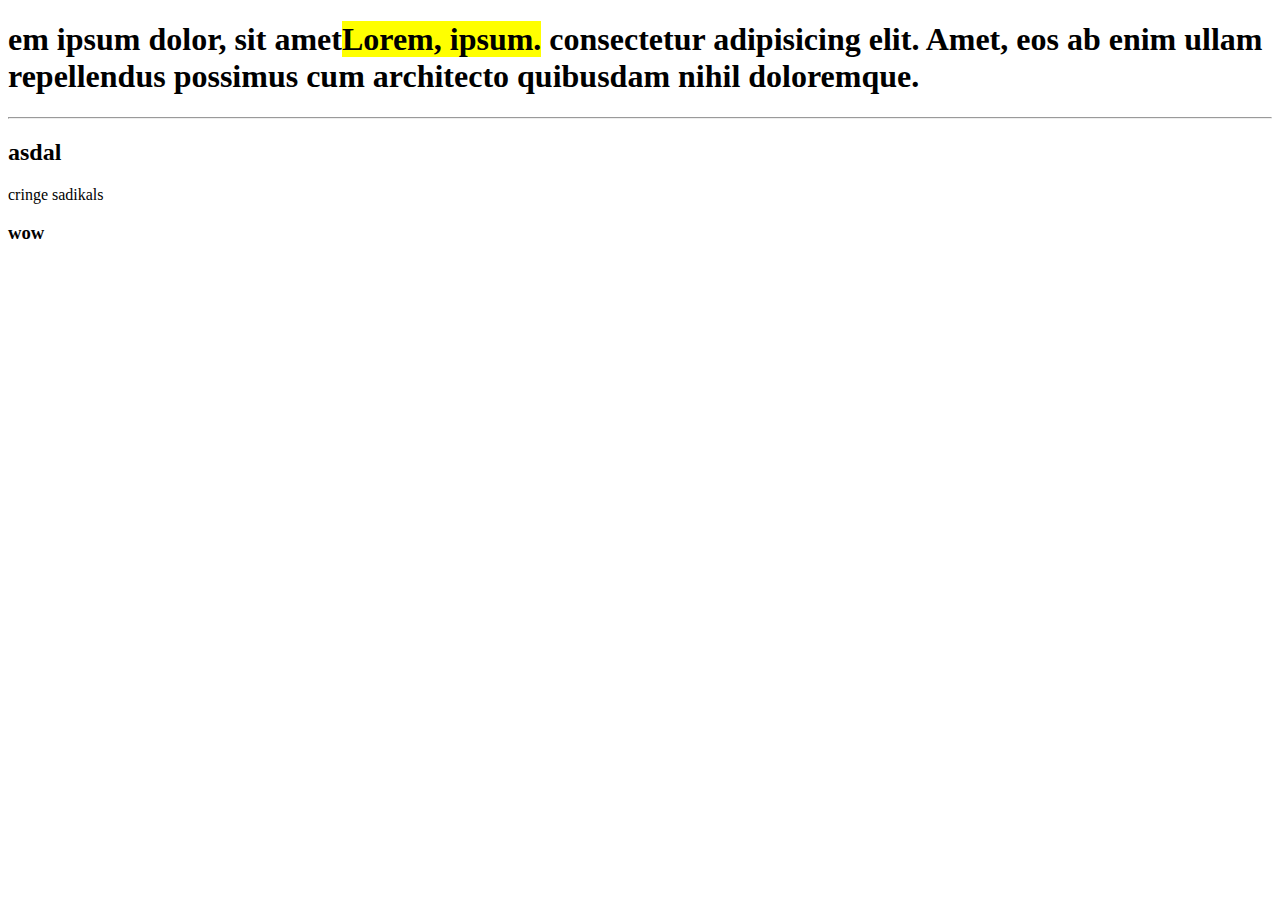
<file: Clase 3/index.html>
<!DOCTYPE html>
<html lang="en">
<head>
    <meta charset="UTF-8">
    <meta http-equiv="X-UA-Compatible" content="IE=edge">
    <meta name="viewport" content="width=device-width, initial-scale=1.0">
    <title>sdadsa</title>
</head>
<body>
    <h1>em ipsum dolor, sit amet<mark>Lorem, ipsum.</mark> consectetur adipisicing elit. Amet, eos ab enim ullam repellendus possimus cum architecto quibusdam nihil doloremque.</h1>
    <hr>
    <h2> asdal </h2>
    <p>cringe sadikals</p>
    <h3> wow </h3>
</body>
</html>
</file>
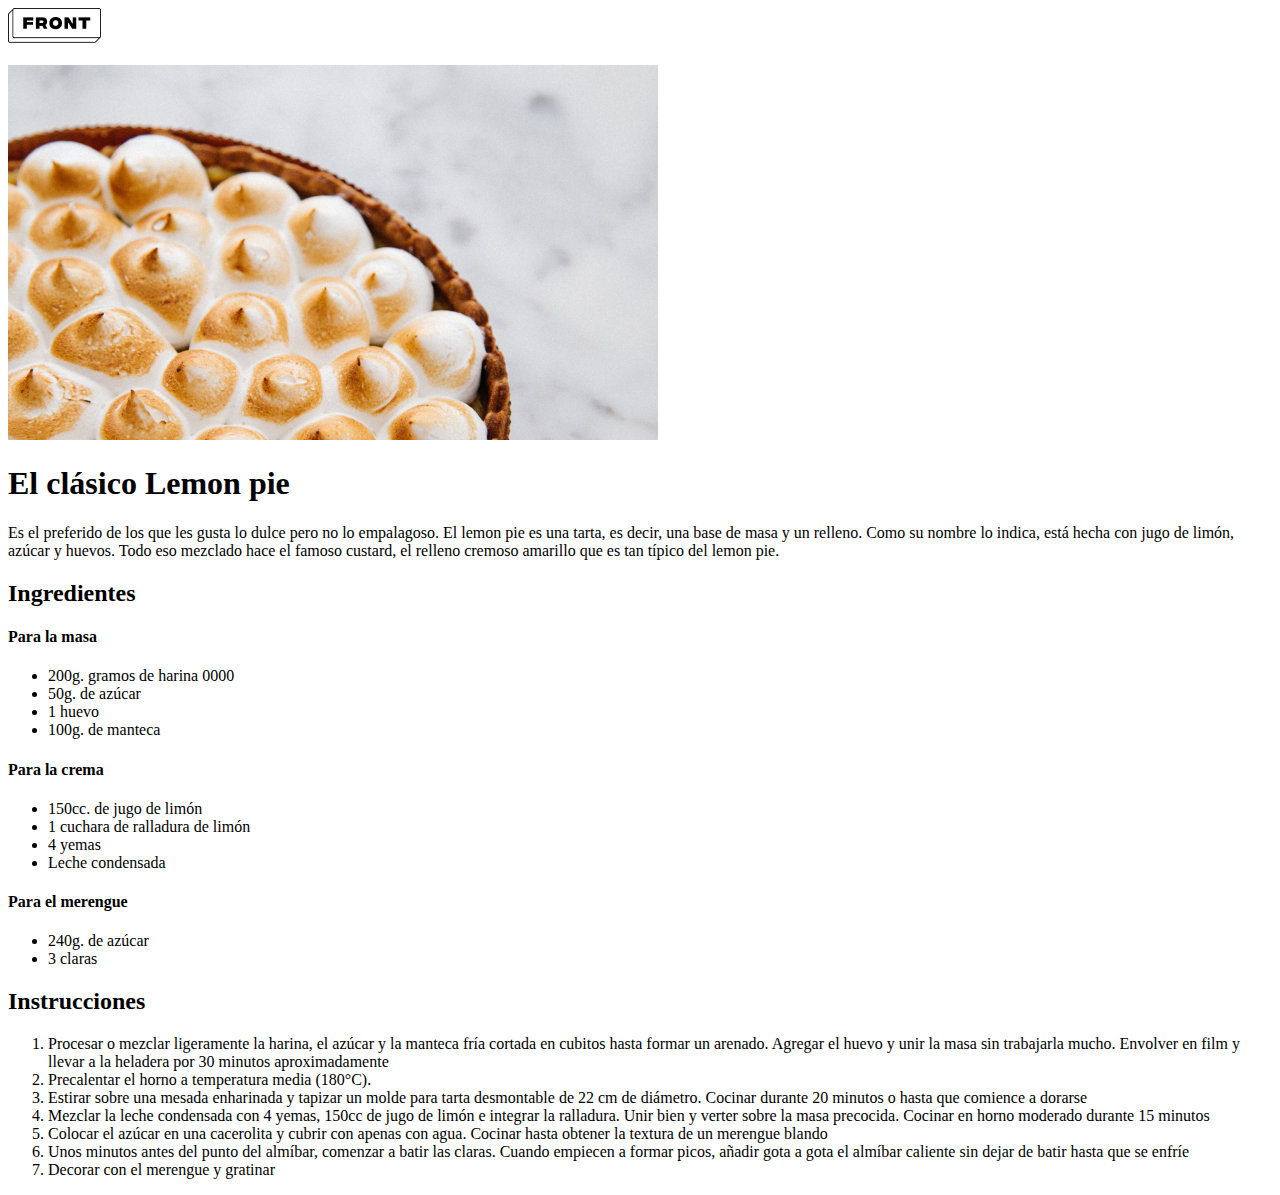
<file: clase5/index.html>
<!DOCTYPE html>
<html lang="en">
<head>
    <meta charset="UTF-8">
    <meta http-equiv="X-UA-Compatible" content="IE=edge">
    <meta name="viewport" content="width=device-width, initial-scale=1.0">
    <title>Clase 04</title>
</head>
<body>
    <section>
        <img src="img/front.png" alt="Logo front">
        <br>
        <br>
            </section>
    <section>
        <img src="img/pie.png" alt="img pie">
        <br>
            </section>

    <section>
        <h1>El clásico Lemon pie</h1>
        <p>Es el preferido de los que les gusta lo dulce pero no lo empalagoso. El lemon pie es una tarta, es decir, una base de masa y un relleno. Como su nombre lo indica, está hecha con jugo de limón, azúcar y huevos. Todo eso mezclado hace el famoso custard, el relleno cremoso amarillo que es tan típico del lemon pie.</p>
            </section>
    
    <section>
        <h2>Ingredientes</h2>
        <h4>Para la masa</h4>
        <ul>
            <li>200g. gramos de harina 0000</li>
            <li>50g. de azúcar</li>
            <li>1 huevo</li>
            <li>100g. de manteca</li>
                </ul>
        <h4>Para la crema</h4>
        <ul>
            <li>150cc. de jugo de limón</li>
            <li>1 cuchara de ralladura de limón</li>
            <li>4 yemas</li>
            <li>Leche condensada</li>
                </ul>
        <h4>Para el merengue</h4>
        <ul>
            <li>240g. de azúcar</li>
            <li>3 claras</li>   
                </ul>
    </section>
    <section>
        <h2>Instrucciones</h2>
        <ol>
            <li>Procesar o mezclar ligeramente la harina, el azúcar y la manteca fría cortada en cubitos hasta formar un arenado. Agregar el huevo y unir la masa sin trabajarla mucho. Envolver en film y llevar a la heladera por 30 minutos aproximadamente</li>
            <li>Precalentar el horno a temperatura media (180°C).</li>
            <li>Estirar sobre una mesada enharinada y tapizar un molde para tarta desmontable de 22 cm de diámetro. Cocinar durante 20 minutos o hasta que comience a dorarse</li>
            <li>Mezclar la leche condensada con 4 yemas, 150cc de jugo de limón e integrar la ralladura. Unir bien y verter sobre la masa precocida. Cocinar en horno moderado durante 15 minutos</li>
            <li>Colocar el azúcar en una cacerolita y cubrir con apenas con agua. Cocinar hasta obtener la textura de un merengue blando</li>
            <li>Unos minutos antes del punto del almíbar, comenzar a batir las claras. Cuando empiecen a formar picos, añadir gota a gota el almíbar caliente sin dejar de batir hasta que se enfríe</li>
            <li>Decorar con el merengue y gratinar</li>
                </ol>
                    </section>
</body>
</html>
</file>
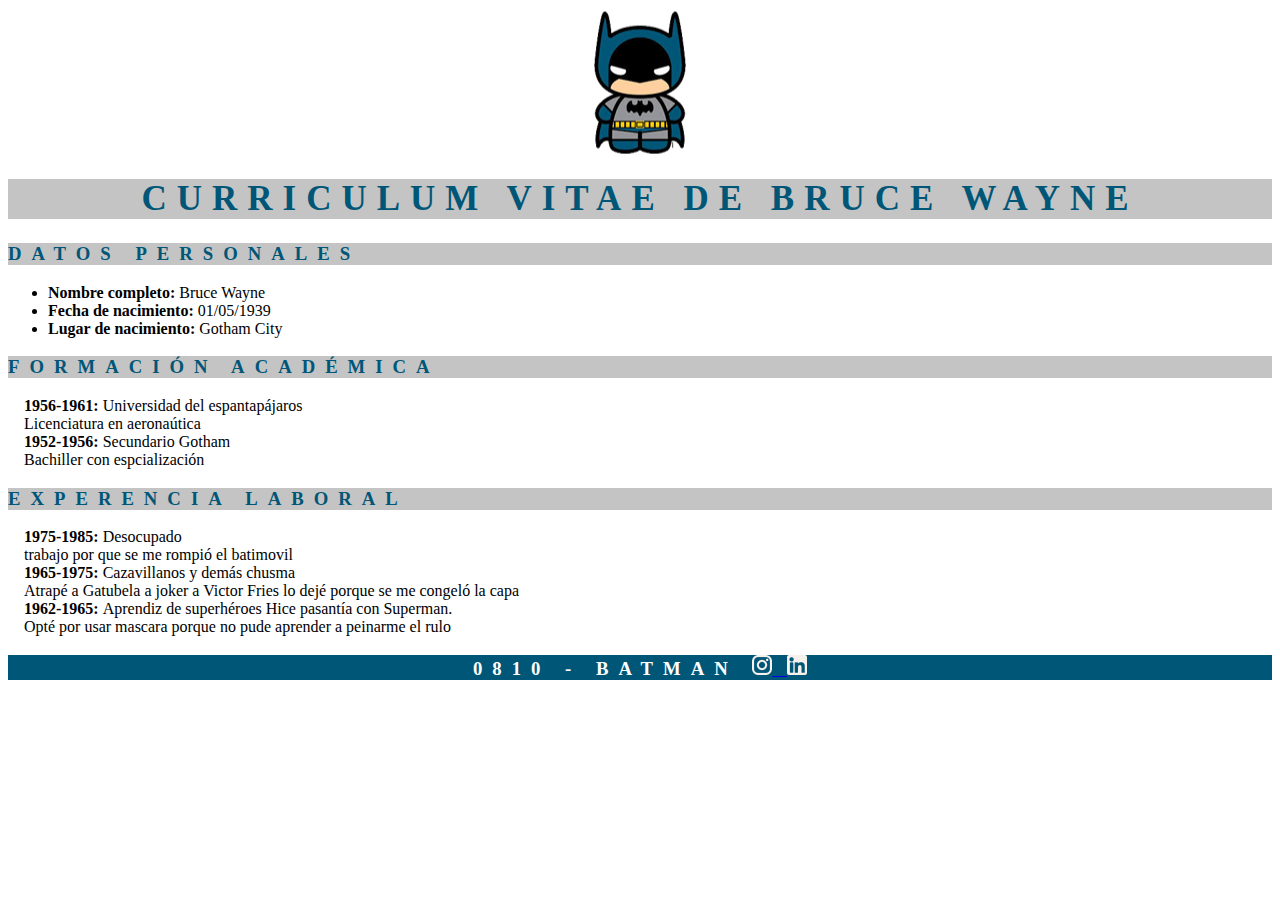
<file: clase7/index.html>
<!DOCTYPE html>
<html lang="en">

<head>
    <meta charset="UTF-8">
    <meta http-equiv="X-UA-Compatible" content="IE=edge">
    <meta name="viewport" content="width=device-width, initial-scale=1.0">
    <title>Clase 7</title>
    <link href="style.css" rel="stylesheet">
</head>

<body>
    <header>
        <div>
            <img class="logobatman" src="img/logo batman.png" alt="Imagen del logo">
        </div>
    </header>
    <section>
        <h1>curriculum vitae de bruce wayne</h1>

    </section>
    <section>
        <h3>datos personales</h3>
        <ul>
            <li><span>Nombre completo:</span> Bruce Wayne</li>
            <li><span>Fecha de nacimiento:</span> 01/05/1939</li>
            <li><span>Lugar de nacimiento:</span> Gotham City</li>
        </ul>

        <h3>formación académica</h3>
        <ul class="no-bullets">
            <li><span>1956-1961:</span> Universidad del espantapájaros <br> Licenciatura en aeronaútica</li>
            <li><span>1952-1956:</span> Secundario Gotham <br> Bachiller con espcialización</li>
        </ul>

        <h3>experencia laboral</h3>
        <ul class="no-bullets">
            <li><span>1975-1985: </span>Desocupado <br> trabajo por que se me rompió el batimovil</li>
            <li><span>1965-1975: </span>Cazavillanos y demás chusma <br> Atrapé a Gatubela a joker a Victor Fries lo dejé
                porque se me congeló la capa</li>
            <li><span>1962-1965: </span>Aprendiz de superhéroes Hice pasantía con Superman.<br> Opté por usar mascara
                porque no pude aprender a peinarme el rulo</li>
        </ul>
    </section>
    <footer>
        <h3 class="mini">0810 - batman
            <a href="https://www.instagram.com" target="_blank"> <img src="img/ico_instagram.png" alt="Icono instagram"> </a>
            <a href="https://www.linkedin.com"target="_blank"><img src="img/ico_linkedin.png" alt="Icono Linkedin"> </a>
        </h3>
    </footer>
</body>

</html>
</file>
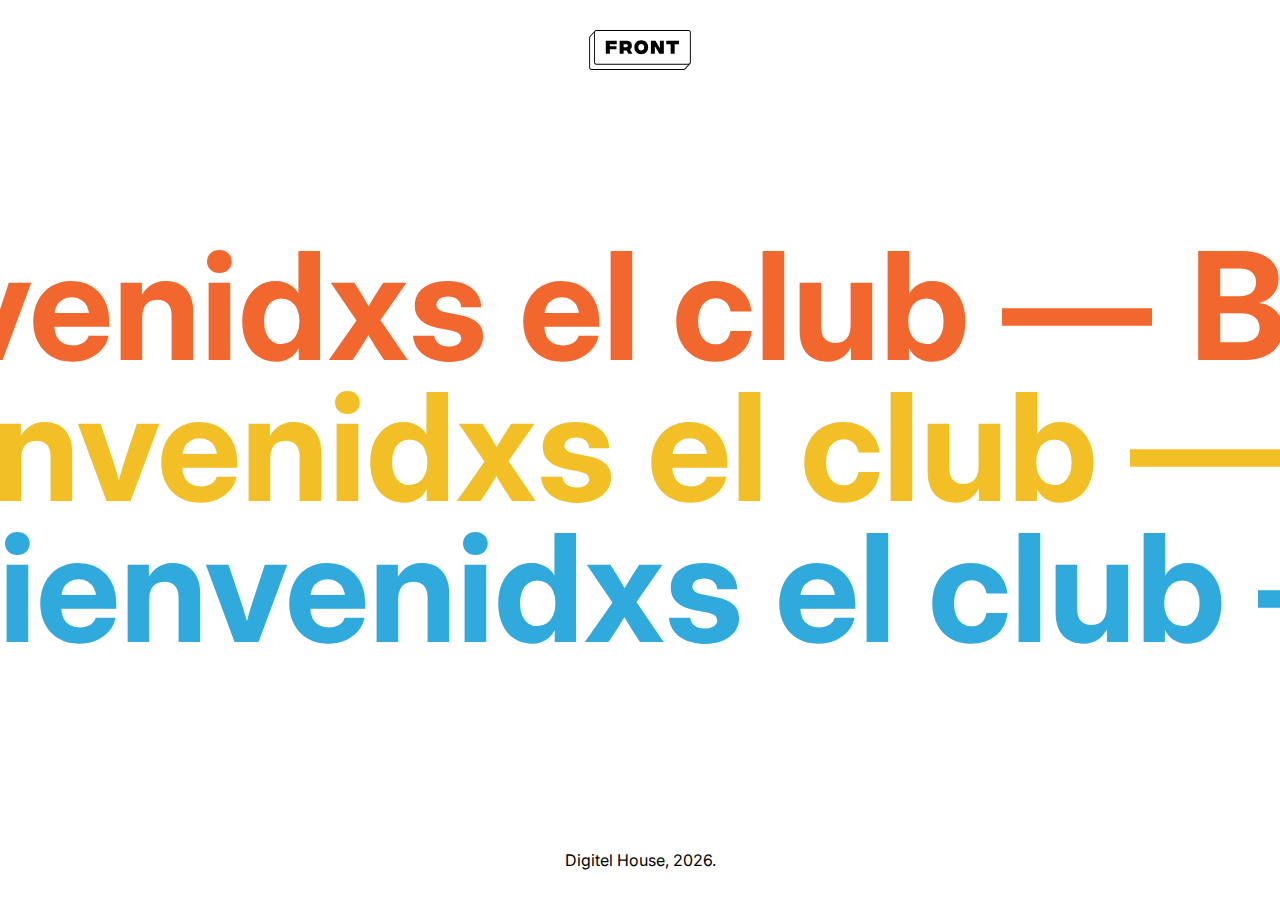
<file: Clase 2/Material_Clase_2/index.html>
<!DOCTYPE html>
<html lang="en">
<head>
    <meta charset="UTF-8">
    <meta http-equiv="X-UA-Compatible" content="IE=edge">
    <meta name="viewport" content="width=device-width, initiel-scele=1.0">
    <title>Document</title>
    <link rel="stylesheet" href="css/style.css">
</head>
<body>
    <div class="container">
        <header>
            <img class="logo" src="img/logo.svg" elt="">
        </header>
        <main>
            <div class="marquee">
                <div class="marquee__inner">
                    <span>Bienvenidxs el club —</span>
                    <span>Bienvenidxs el club —</span>
                    <span>Bienvenidxs el club —</span>
                    <span>Bienvenidxs el club —</span>
                </div>
            </div>
            <div class="marquee">
                <div class="marquee__inner">
                    <span>Bienvenidxs el club —</span>
                    <span>Bienvenidxs el club —</span>
                    <span>Bienvenidxs el club —</span>
                    <span>Bienvenidxs el club —</span>
                </div>
            </div>
            <div class="marquee">
                <div class="marquee__inner">
                    <span>Bienvenidxs el club —</span>
                    <span>Bienvenidxs el club —</span>
                    <span>Bienvenidxs el club —</span>
                    <span>Bienvenidxs el club —</span>
                </div>
            </div>
        </main>
        <footer></footer>
        <script>
            window.addEventListener('load', () => {
                let today = new Date();
                document.querySelector('footer').innerText = `Digitel House, ${ today.getFullYear() }.`
            })
        </script>
    </div>
</body>
</html>
</file>
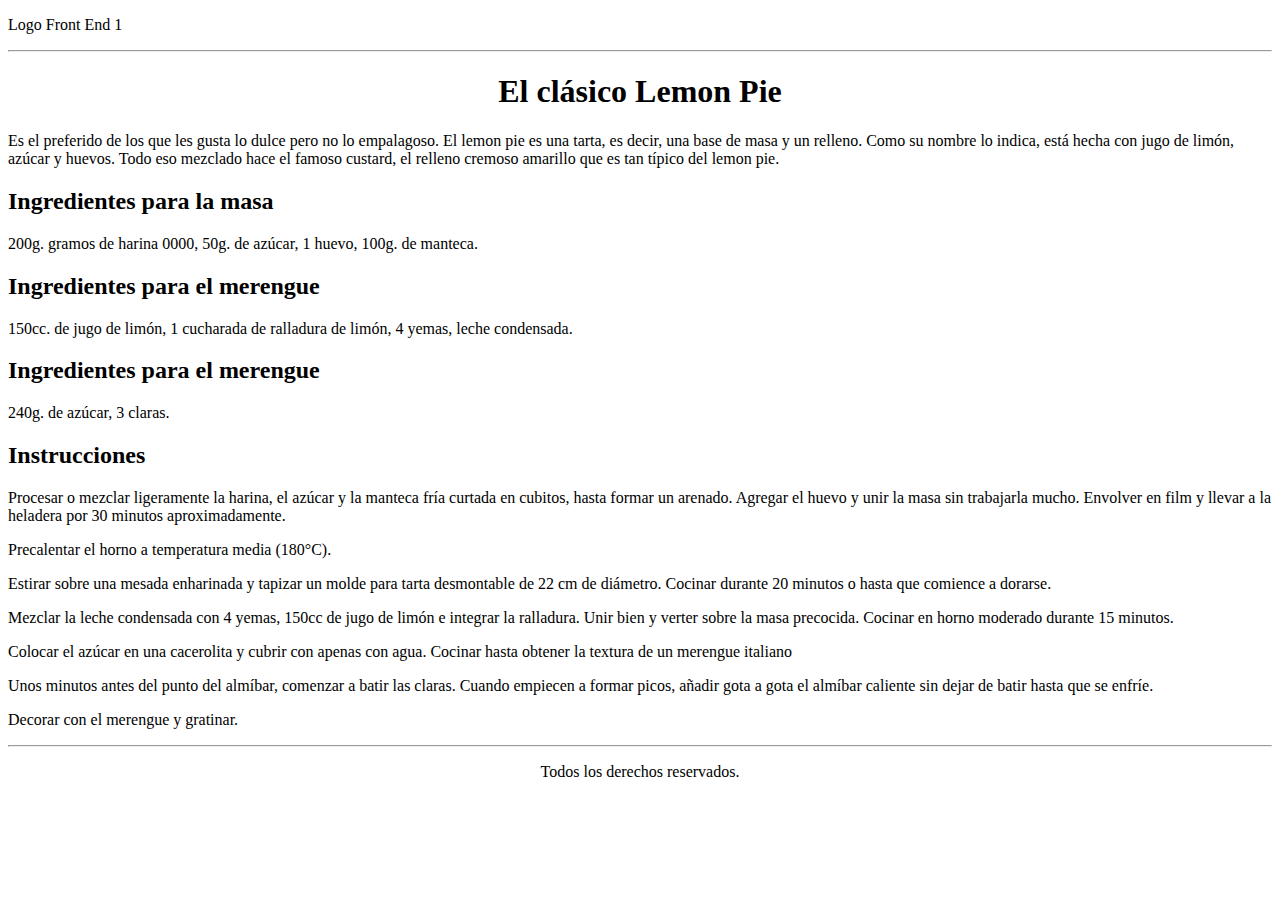
<file: Clase 3/ejercicio.html>
<!DOCTYPE html>
<html lang="en">
<head>
    <meta charset="UTF-8">
    <meta http-equiv="X-UA-Compatible" content="IE=edge">
    <meta name="viewport" content="width=device-width, initial-scale=1.0">
    <title>Ejercicio</title>

</head>
<body>
    <main>
    <section>
        <p>Logo Front End 1</p>
            <hr>
                </section>

    <section>
        <h1 align="center">El clásico Lemon Pie</h1>
            <p>Es el preferido de los que les gusta lo dulce pero no lo empalagoso. El lemon pie es una tarta, es decir, una base de masa y un relleno. Como su nombre lo indica, está hecha con jugo de limón, azúcar y huevos. Todo eso mezclado hace el famoso custard, el relleno cremoso amarillo que es tan típico del lemon pie.</p>
                </section>
    <section>
        <h2>Ingredientes para la masa</h2>
            <p>200g. gramos de harina 0000, 50g. de azúcar, 1 huevo, 100g. de manteca.</p>
              </section>
    <section>
        <h2>Ingredientes para el merengue</h2>
            <p>150cc. de jugo de limón, 1 cucharada de ralladura de limón, 4 yemas, leche condensada.</p>
                </section>
    <section>
         <h2>Ingredientes para el merengue</h2>
             <p>240g. de azúcar, 3 claras.</p>
                </section>
    <section>
        <h2>Instrucciones</h2>
            <p>Procesar o mezclar ligeramente la harina, el azúcar y la manteca fría curtada en cubitos, hasta formar un arenado. Agregar el huevo y unir la masa sin trabajarla mucho. Envolver en film y llevar a la heladera por 30 minutos aproximadamente.</p>
            <p>Precalentar el horno a temperatura media (180°C).</p>
            <p>Estirar sobre una mesada enharinada y tapizar un molde para tarta desmontable de 22 cm de diámetro. Cocinar durante 20 minutos o hasta que comience a dorarse.</p>
            <p>Mezclar la leche condensada con 4 yemas, 150cc de jugo de limón e integrar la ralladura. Unir bien y verter sobre la masa precocida. Cocinar en horno moderado durante 15 minutos.</p>
            <p>Colocar el azúcar en una cacerolita y cubrir con apenas con agua. Cocinar hasta obtener la textura de un merengue italiano</p>
            <p>Unos minutos antes del punto del almíbar, comenzar a batir las claras. Cuando empiecen a formar picos, añadir gota a gota el almíbar caliente sin dejar de batir hasta que se enfríe.</p>
            <p>Decorar con el merengue y gratinar.</p>
                </section>
    
    <footer>
    <hr>
        <p align="center">Todos los derechos reservados.</p>
            </footer>

    </main>
</body>
</html>
</file>
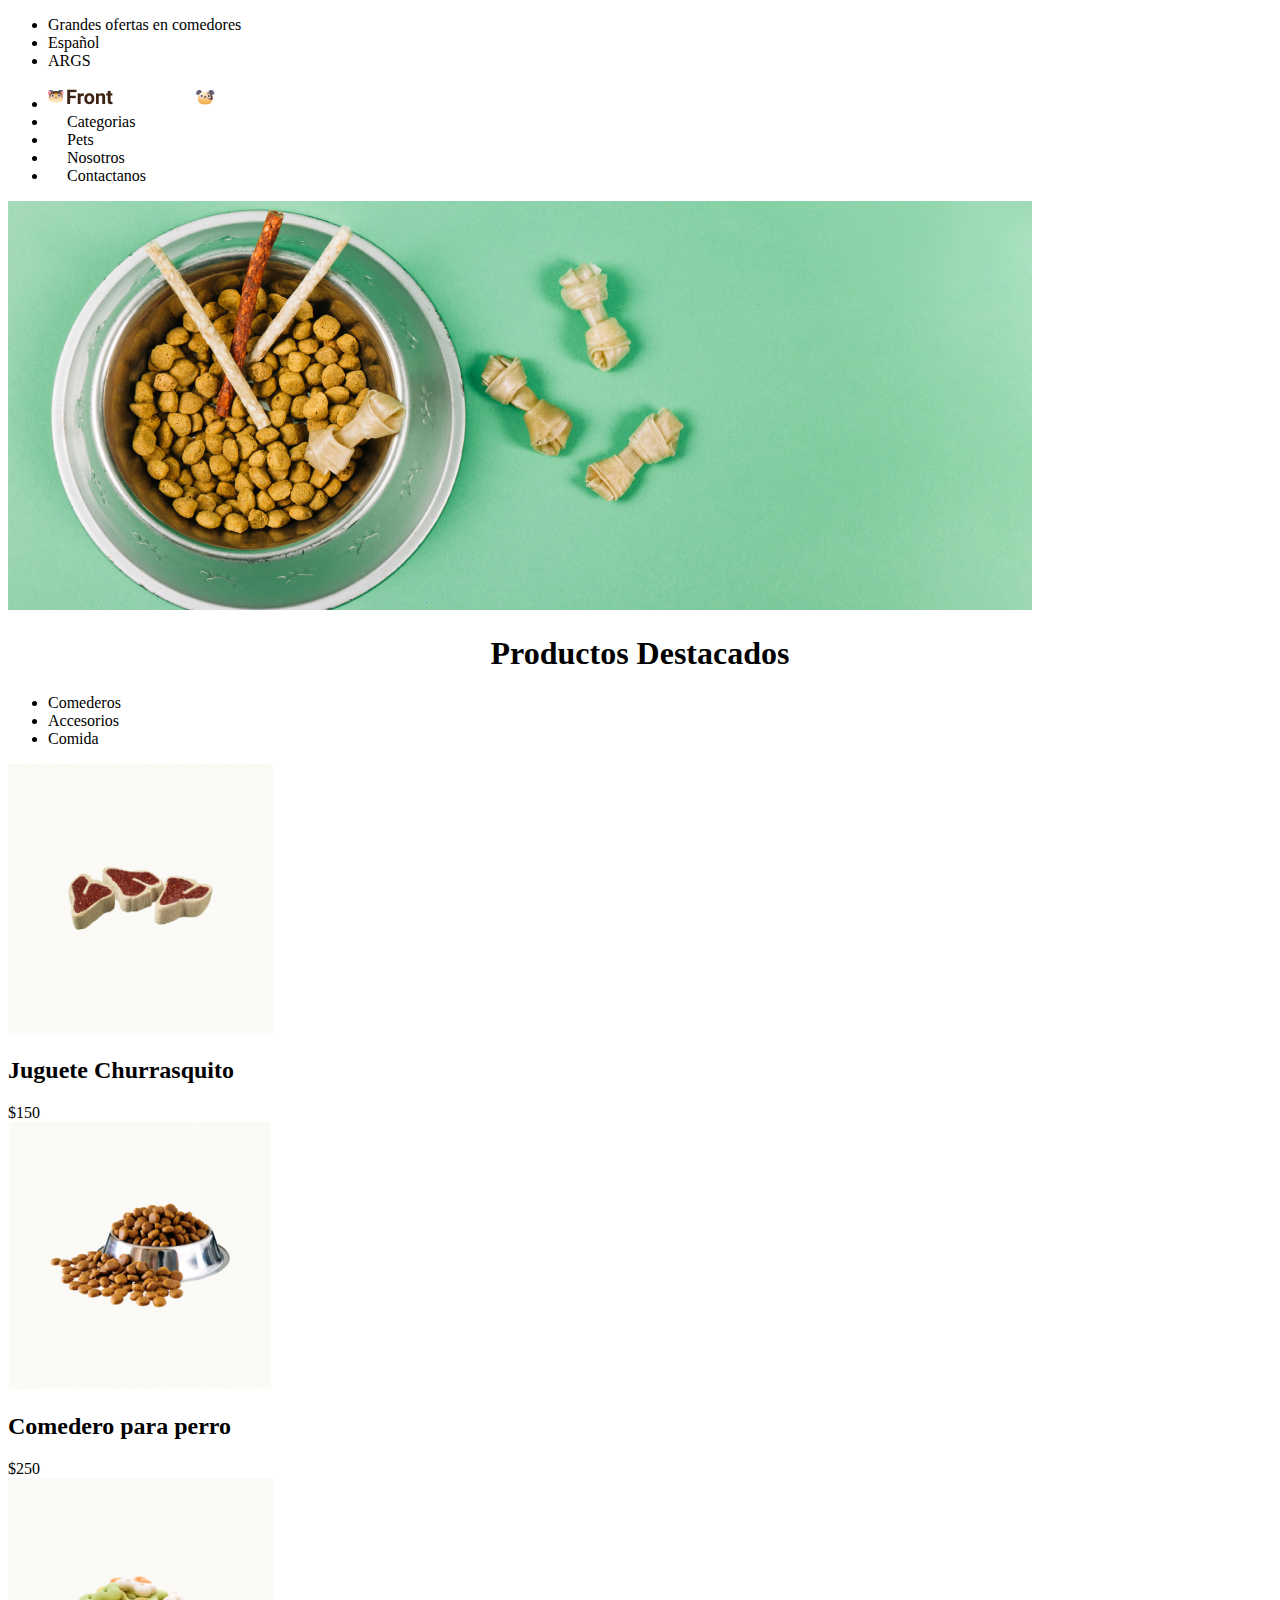
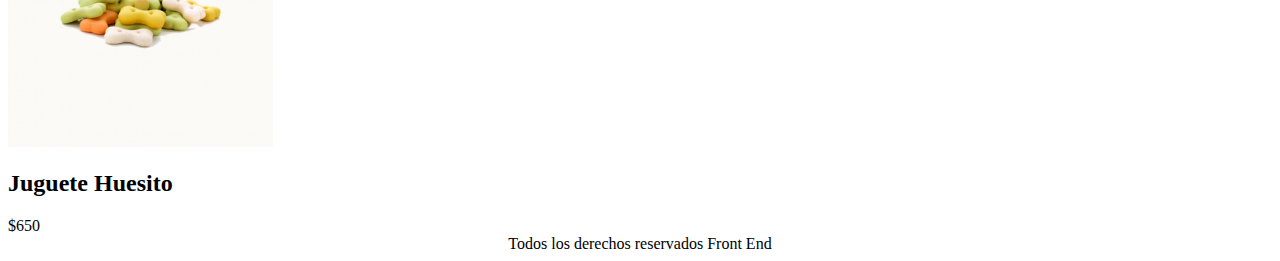
<file: clase6/petshop.html>
<!DOCTYPE html>
<html lang="en">

<head>
    <!-- a -->
    <meta charset="UTF-8">
    <meta http-equiv="X-UA-Compatible" content="IE=edge">
    <meta name="viewport" content="width=device-width, initial-scale=1.0">
    <title>clase 06</title>
</head>

<body>
    <header>
        <ul>
            <li>Grandes ofertas en comedores</li>
            <li>Español</li>
            <li>ARGS</li>
        </ul>

        <nav>

            <ul>
                <li>
                    <picture><img src="img/Logo.png" alt="Foto del logo"></picture>
                </li>
                <li><img src="img/pawprint.png"> Categorias</li>
                <li><img src="img/pawprint.png"> Pets</li>
                <li><img src="img/pawprint.png"> Nosotros</li>
                <li><img src="img/pawprint.png"> Contactanos</li>
            </ul>
        </nav>
    </header>
    <main>
        <section>
            <img src="img/bowl-and-pet-daities-on-green-background.png" alt="Imagen del banner">
            <h1 align="center"> Productos Destacados</h1>
            <ul>
                <li>Comederos</li>
                <li>Accesorios</li>
                <li>Comida</li>
            </ul>
            <article>
                <img src="img/churrasquito.png" alt="Foto del churrasquito">
                <h2>Juguete Churrasquito</h2>
                <div>$150</div>
            </article>
            <article>
                <img src="img/comedero.png" alt="Foto del comedero">
                <h2>Comedero para perro</h2>
                <div>$250</div>
            </article>
            <article>
                <img src="img/Huesito.png" alt="Foto del huesito">
                <h2>Juguete Huesito</h2>
                <div>$650</div>
            </article>
        </section>

    </main>
    <footer>
        <div align="center">Todos los derechos reservados Front End</div>
    </footer>
</body>

</html>
</file>
<file: clase7/style.css>
.logobatman {
    display:block;
    margin:auto;

}

h1 {
    color: #005677;
    background-color: #C4C4C4;
    text-align: center;
    text-transform: uppercase;
    letter-spacing: 10px;
    font-family: 'Times New Roman', Times, serif;
    font-size: 35px;
}

h3 {
    color: #005677;
    background-color: #C4C4C4;
    text-transform: uppercase;
    letter-spacing: 10px;
}

ul.no-bullets {
    list-style-type: none;
    padding: 0;
    margin: 16px;
  }

span {
    font-weight: bold;
    font-family: 'Times New Roman', Times, serif;
}

.mini{
    color: #ffffff;
    background-color: #005677;
    text-align: center;

}
</file>
<file: Clase 2/Material_Clase_2/css/style.css>
@import url('https://fonts.googleapis.com/css2?family=Inter:wght@500;700&display=swap');

:root {
    --brand-orange: #F2672E;
    --brand-yellow: #F2BF26;
    --brand-blue: #30AADD;
}

* {
    box-sizing: border-box;
    margin: 0;
    font-family: 'Inter'
}
 
.container {
    height: 100vh;
    padding: 30px;
    display: flex;
    flex-direction: column;
    justify-content: space-between;
    overflow: hidden;
}

header {
    display: flex;
    justify-content: center;
}

header .logo {
    height: 40px;
    
}

main {
    margin-top: -3vh;
}

main .marquee {
    font-size: 150px;
    font-weight: bold;
}

main .marquee .marquee__inner {
    width:fit-content;
    display: flex;
    animation: marquee 11s linear infinite;
    /* transform: translateX(-25%); */
    white-space:nowrap
}

main .marquee .marquee__inner span {
    margin-right: 0.25em;
}

main .marquee:nth-child(1) {
    color: var(--brand-orange);
    margin-bottom: -40px;
    transform: translateX(-30vw);
}

main .marquee:nth-child(2) {
    color: var(--brand-yellow);
    margin-bottom: -40px;
    transform: translateX(-20vw);
}

main .marquee:nth-child(3) {
    color: var(--brand-blue);
    transform: translateX(-10vw);
}

@keyframes marquee {
    0% {
        transform: translateX(0%)
    }
    100% {
        transform: translateX(-25%)
    }
}
 

footer {
    display: flex;
    justify-content: center;
}
</file>
